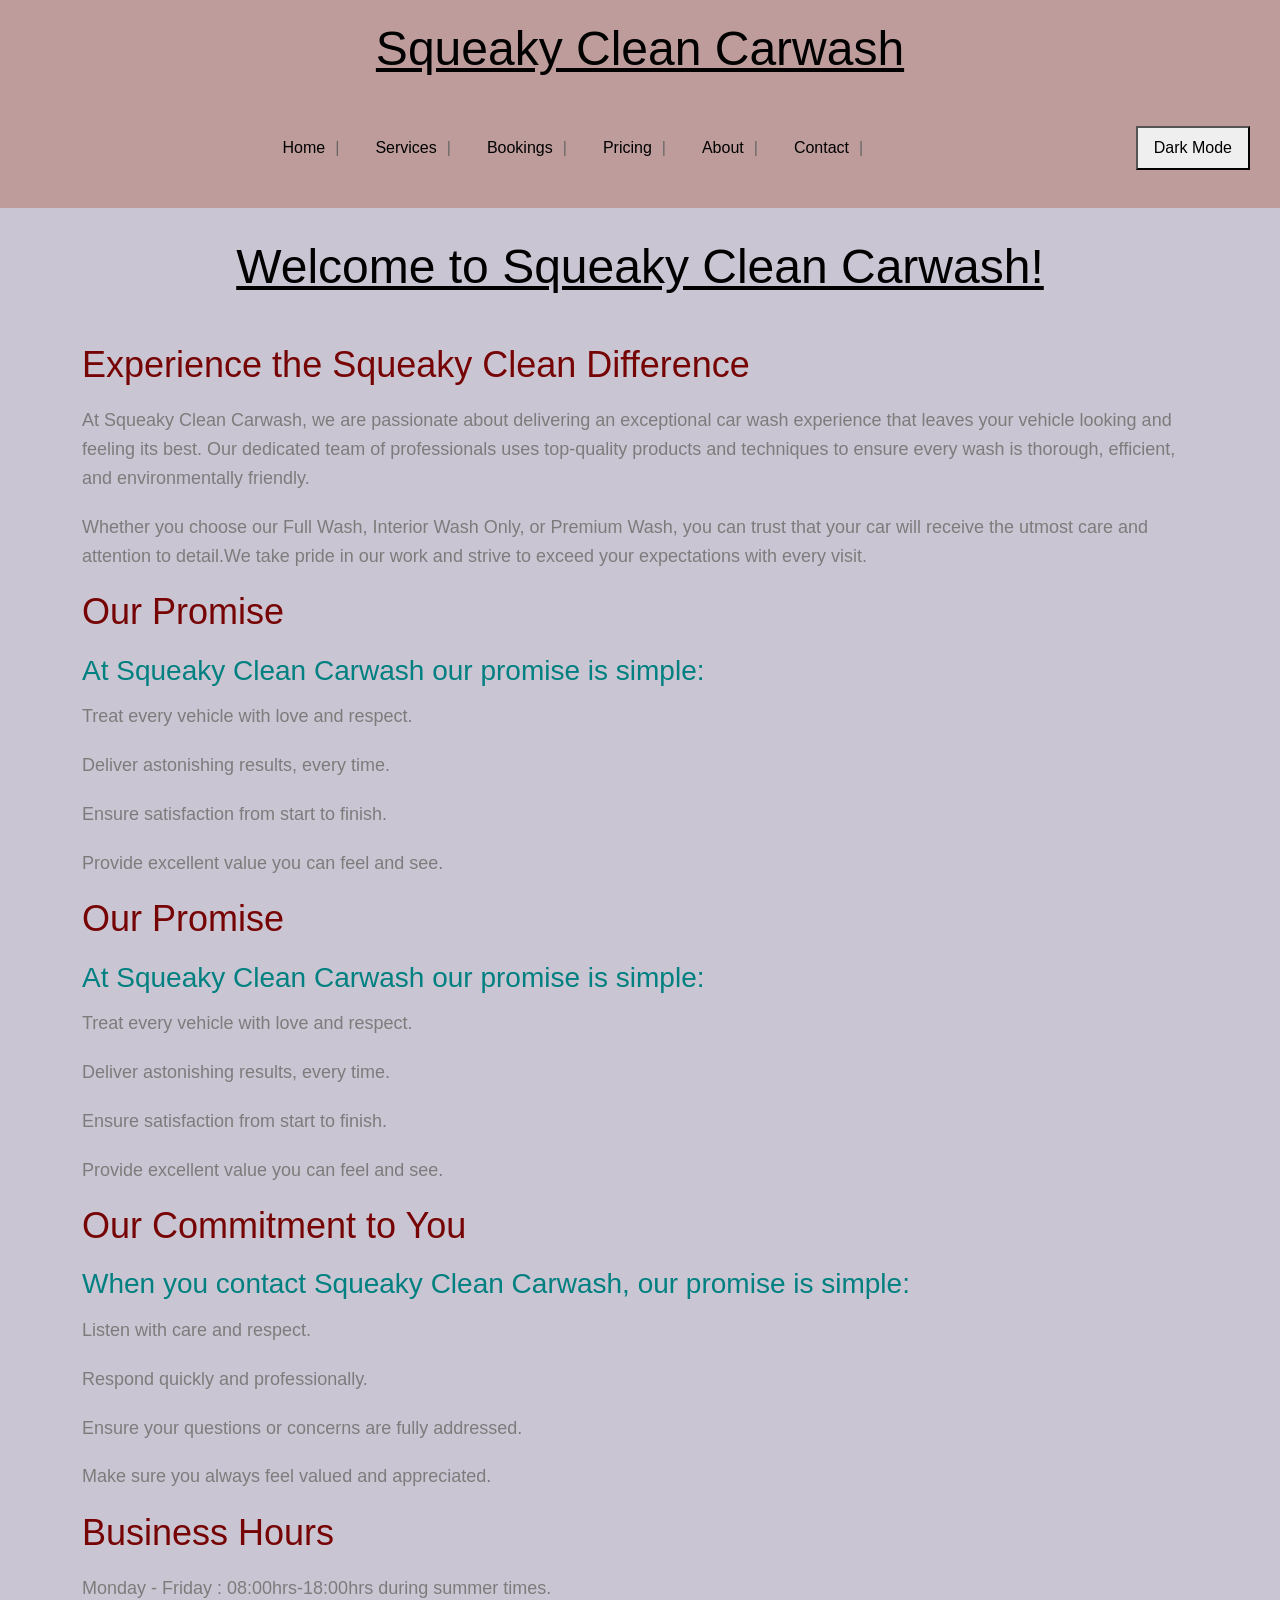
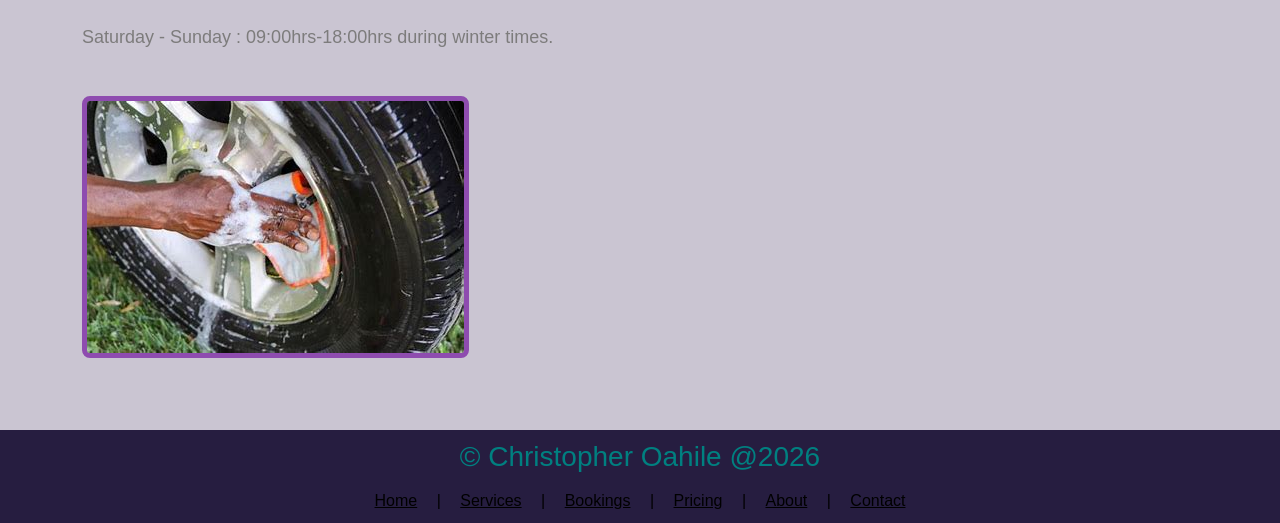
<file: index.html>
<!DOCTYPE html>
<html lang="en">
<head>
    <meta charset="UTF-8">
    <meta name="viewport" content="width=device-width, initial-scale=1.0">
    <title>Squeaky Clean Carwash</title>
        <!-- Bootstrap CSS -->
<link href="https://cdn.jsdelivr.net/npm/bootstrap@5.3.0/dist/css/bootstrap.min.css" rel="stylesheet">
    <link rel="stylesheet" href="styles.css">
</head>
<body>
    <header>
        <h1>Squeaky Clean Carwash</h1>
             <nav class="navbar navbar-expand-lg navbar-dark">
                 <button class="navbar-toggler" type="button" data-bs-toggle="collapse" data-bs-target="#navbarNav" aria-controls="navbarNav" aria-expanded="false" aria-label="Toggle navigation">
                    <span class="navbar-toggler-icon"></span>
                        </button>
                        <div class="collapse navbar-collapse" id="navbarNav">
                            <ul class="navbar-nav">
                            <li class="nav-item">
                           <a class="nav-link" href="index.html">Home</a>
                        </li>
                        <li class="nav-item">
                           <a class="nav-link" href="services.html">Services</a>
                        </li>         
                        <li class="nav-item">
                           <a class="nav-link" href="bookings.html">Bookings</a>
                        </li>
                        <li class="nav-item">
                           <a class="nav-link" href="pricing.html">Pricing</a>
                        </li>
                        <li class="nav-item">
                           <a class="nav-link" href="about.html">About</a>
                        </li>
                        <li class="nav-item">
                          <a class="nav-link" href="contact.html">Contact</a>
                        </li> 
              </div>
                      <!-- your nav links -->
        <button id="theme-toggle"> Dark Mode</button>  <!-- ADD THIS -->
    </nav>
    <!-- rest of your page... -->
       </nav>
    </header>
        <h1>Welcome to Squeaky Clean Carwash!</h1>
     <main class="container my-5">
        <h2>Experience the Squeaky Clean Difference</h2>
        <p>At Squeaky Clean Carwash, we are passionate about delivering an exceptional car wash experience that leaves your vehicle looking and feeling its best. Our dedicated team of professionals uses top-quality products and techniques to ensure every wash is thorough, efficient, and environmentally friendly.</p>
        <p>Whether you choose our Full Wash, Interior Wash Only, or Premium Wash, you can trust that your car will receive the utmost care and attention to detail.We take pride in our work and strive to exceed your expectations with every visit.</p>
        <h2>Our Promise</h2>
        <h3>At Squeaky Clean Carwash our promise is simple:</h3>
        <p>Treat every vehicle with love and respect.</p>
        <p>Deliver astonishing results, every time.</p>
        <p>Ensure satisfaction from start to finish.</p>
        <p>Provide excellent value you can feel and see.</p>
        
    <h2>Our Promise</h2>
        <h3>At Squeaky Clean Carwash our promise is simple:</h3>
        <p>Treat every vehicle with love and respect.</p>
        <p>Deliver astonishing results, every time.</p>
        <p>Ensure satisfaction from start to finish.</p>
        <p>Provide excellent value you can feel and see.</p>

        <h2>Our Commitment to You</h2>
        <h3>When you contact Squeaky Clean Carwash, our promise is simple:</h3>
        <p>Listen with care and respect.</p>
        <p>Respond quickly and professionally.</p>
        <p>Ensure your questions or concerns are fully addressed.</p>
        <p>Make sure you always feel valued and appreciated.</p>

        <h2>Business Hours </h2>
        <p> Monday - Friday : 08:00hrs-18:00hrs during summer times.</p>
         <p>Saturday - Sunday : 09:00hrs-18:00hrs during winter times.</p>
         <img src="carwash services3.JPG.jpg" alt="Car Wash Image" class="img-fluid my-4">
     </main>
  <footer>
        <h3>&copy; Christopher Oahile @2026</h3>
         <a href="index.html">Home</a> |
            <a href="services.html">Services</a> |
            <a href="bookings.html">Bookings</a> |
            <a href="pricing.html">Pricing</a> |
            <a href="about.html">About</a> |
            <a href="contact.html">Contact</a>
        </ul>
    </nav>
</footer>
<!-- Bootstrap JS and dependencies -->
<script src="https://cdn.jsdelivr.net/npm/@popperjs/core@2.11.6/dist/umd/popper.min.js"></script>
<script src="https://cdn.jsdelivr.net/npm/bootstrap@5.3.0/dist/js/bootstrap.min.js"></script>
<script src="script.js"></script>
</body>
</html>
</file>
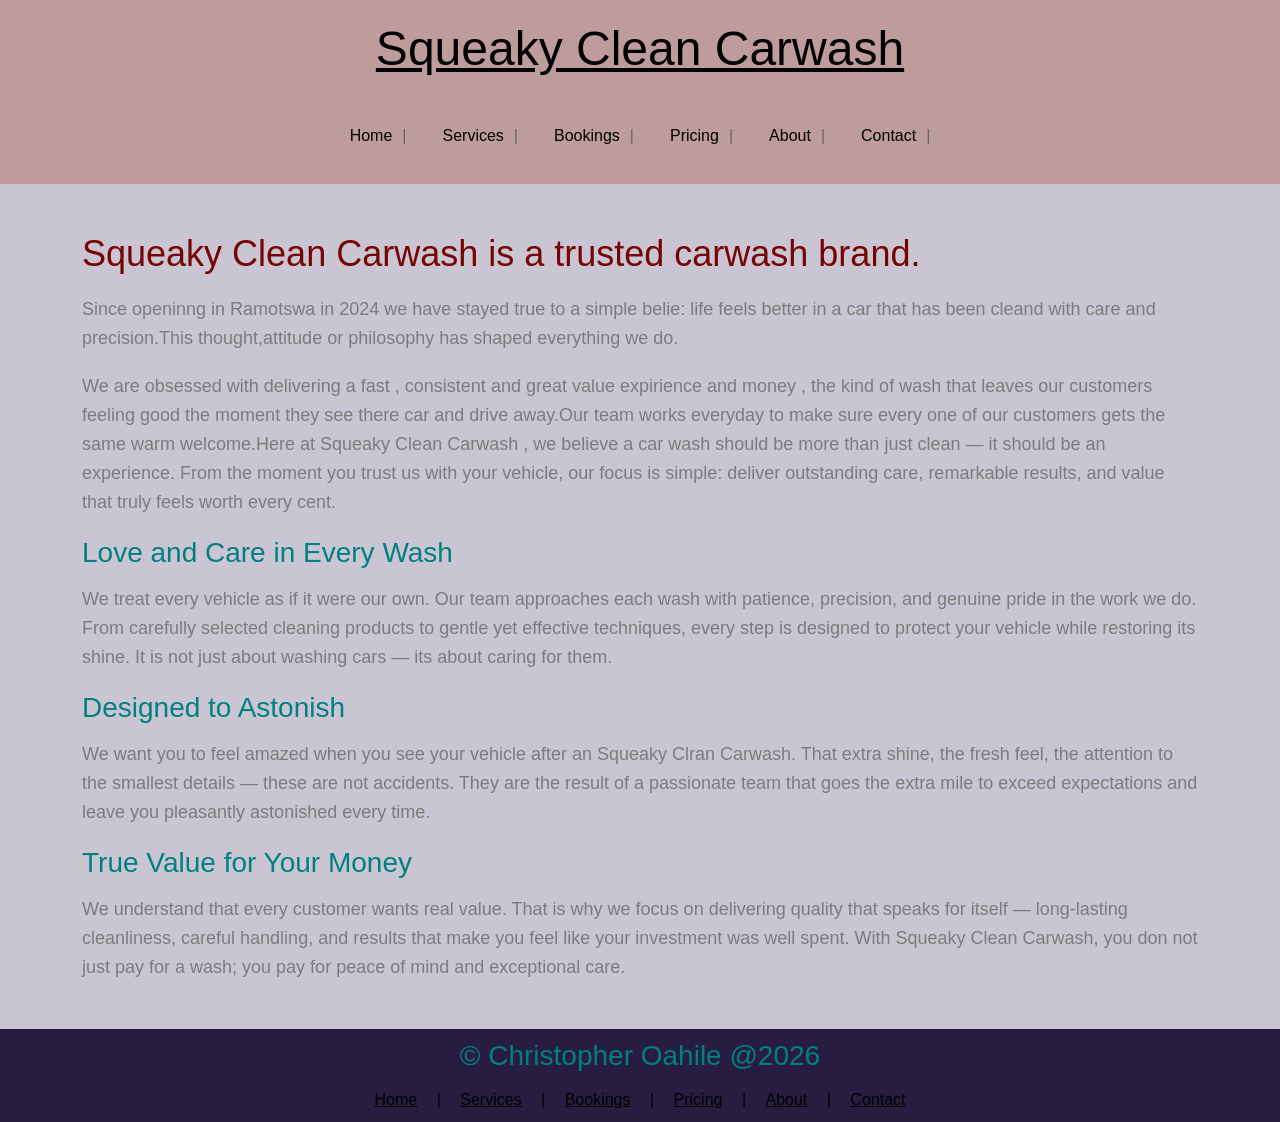
<file: about.html>
<!DOCTYPE html>
<html lang="en">
<head>
    <meta charset="UTF-8">
    <meta name="viewport" content="width=device-width, initial-scale=1.0">
    <title>About Us</title>
        <!-- Bootstrap CSS -->
<link href="https://cdn.jsdelivr.net/npm/bootstrap@5.3.0/dist/css/bootstrap.min.css" rel="stylesheet">
    <link rel="stylesheet" href="styles.css">
</head>
<body>
    <header>
        <h1>Squeaky Clean Carwash</h1>
        <nav class="navbar navbar-expand-lg navbar-dark">
                 <button class="navbar-toggler" type="button" data-bs-toggle="collapse" data-bs-target="#navbarNav" aria-controls="navbarNav" aria-expanded="false" aria-label="Toggle navigation">
                    <span class="navbar-toggler-icon"></span>
                        </button>
                        <div class="collapse navbar-collapse" id="navbarNav">
                            <ul class="navbar-nav">
                            <li class="nav-item">
                           <a class="nav-link" href="index.html">Home</a>
                        </li>
                        <li class="nav-item">
                           <a class="nav-link" href="services.html">Services</a>
                        </li>         
                        <li class="nav-item">
                           <a class="nav-link" href="bookings.html">Bookings</a>
                        </li>
                        <li class="nav-item">
                           <a class="nav-link" href="pricing.html">Pricing</a>
                        </li>
                        <li class="nav-item">
                           <a class="nav-link" href="about.html">About</a>
                        </li>
                        <li class="nav-item">
                          <a class="nav-link" href="contact.html">Contact</a>
                        </li> 
              </div>
    </header>
        <main class="container my-5">
            <h2>Squeaky Clean Carwash is a trusted carwash brand.</h2>
            <p>Since openinng in Ramotswa in 2024 we have stayed true to a simple belie: life feels better in a car that has been cleand with care and precision.This thought,attitude or philosophy has shaped everything we do.</p>
            <p>We are obsessed with delivering a fast , consistent and great value expirience and money , the kind of wash that leaves our customers feeling good the moment they see there car and drive away.Our team works everyday to make sure every one of our customers gets the same warm welcome.Here at Squeaky Clean Carwash , we believe a car wash should be more than just clean — it should be an experience. From the moment you trust us with your vehicle, our focus is simple: deliver outstanding care, remarkable results, and value that truly feels worth every cent.</p>
            <h3>Love and Care in Every Wash</h3>
            <p>We treat every vehicle as if it were our own. Our team approaches each wash with patience, precision, and genuine pride in the work we do. From carefully selected cleaning products to gentle yet effective techniques, every step is designed to protect your vehicle while restoring its shine. It is not just about washing cars — its about caring for them.</p>
            <h3>Designed to Astonish</h3>
            <p>We want you to feel amazed when you see your vehicle after an Squeaky Clran Carwash. That extra shine, the fresh feel, the attention to the smallest details — these are not accidents. They are the result of a passionate team that goes the extra mile to exceed expectations and leave you pleasantly astonished every time.</p>
            <h3>True Value for Your Money</h3>
            <p>We understand that every customer wants real value. That is why we focus on delivering quality that speaks for itself — long-lasting cleanliness, careful handling, and results that make you feel like your investment was well spent. With Squeaky Clean Carwash, you don not just pay for a wash; you pay for peace of mind and exceptional care.</p>
        </main>
    <footer>
        <h3>&copy; Christopher Oahile @2026</h3>
         <a href="index.html">Home</a> |
            <a href="services.html">Services</a> |
            <a href="bookings.html">Bookings</a> |
            <a href="pricing.html">Pricing</a> |
            <a href="about.html">About</a> |
            <a href="contact.html">Contact</a> 
    </footer>
    <!-- Bootstrap JS and dependencies -->
<script src="https://cdn.jsdelivr.net/npm/@popperjs/core@2.11.6/dist/umd/popper.min.js"></script>
<script src="https://cdn.jsdelivr.net/npm/bootstrap@5.3.0/dist/js/bootstrap.min.js"></script>
<script src="script.js"></script>
</body>
</html>
</file>
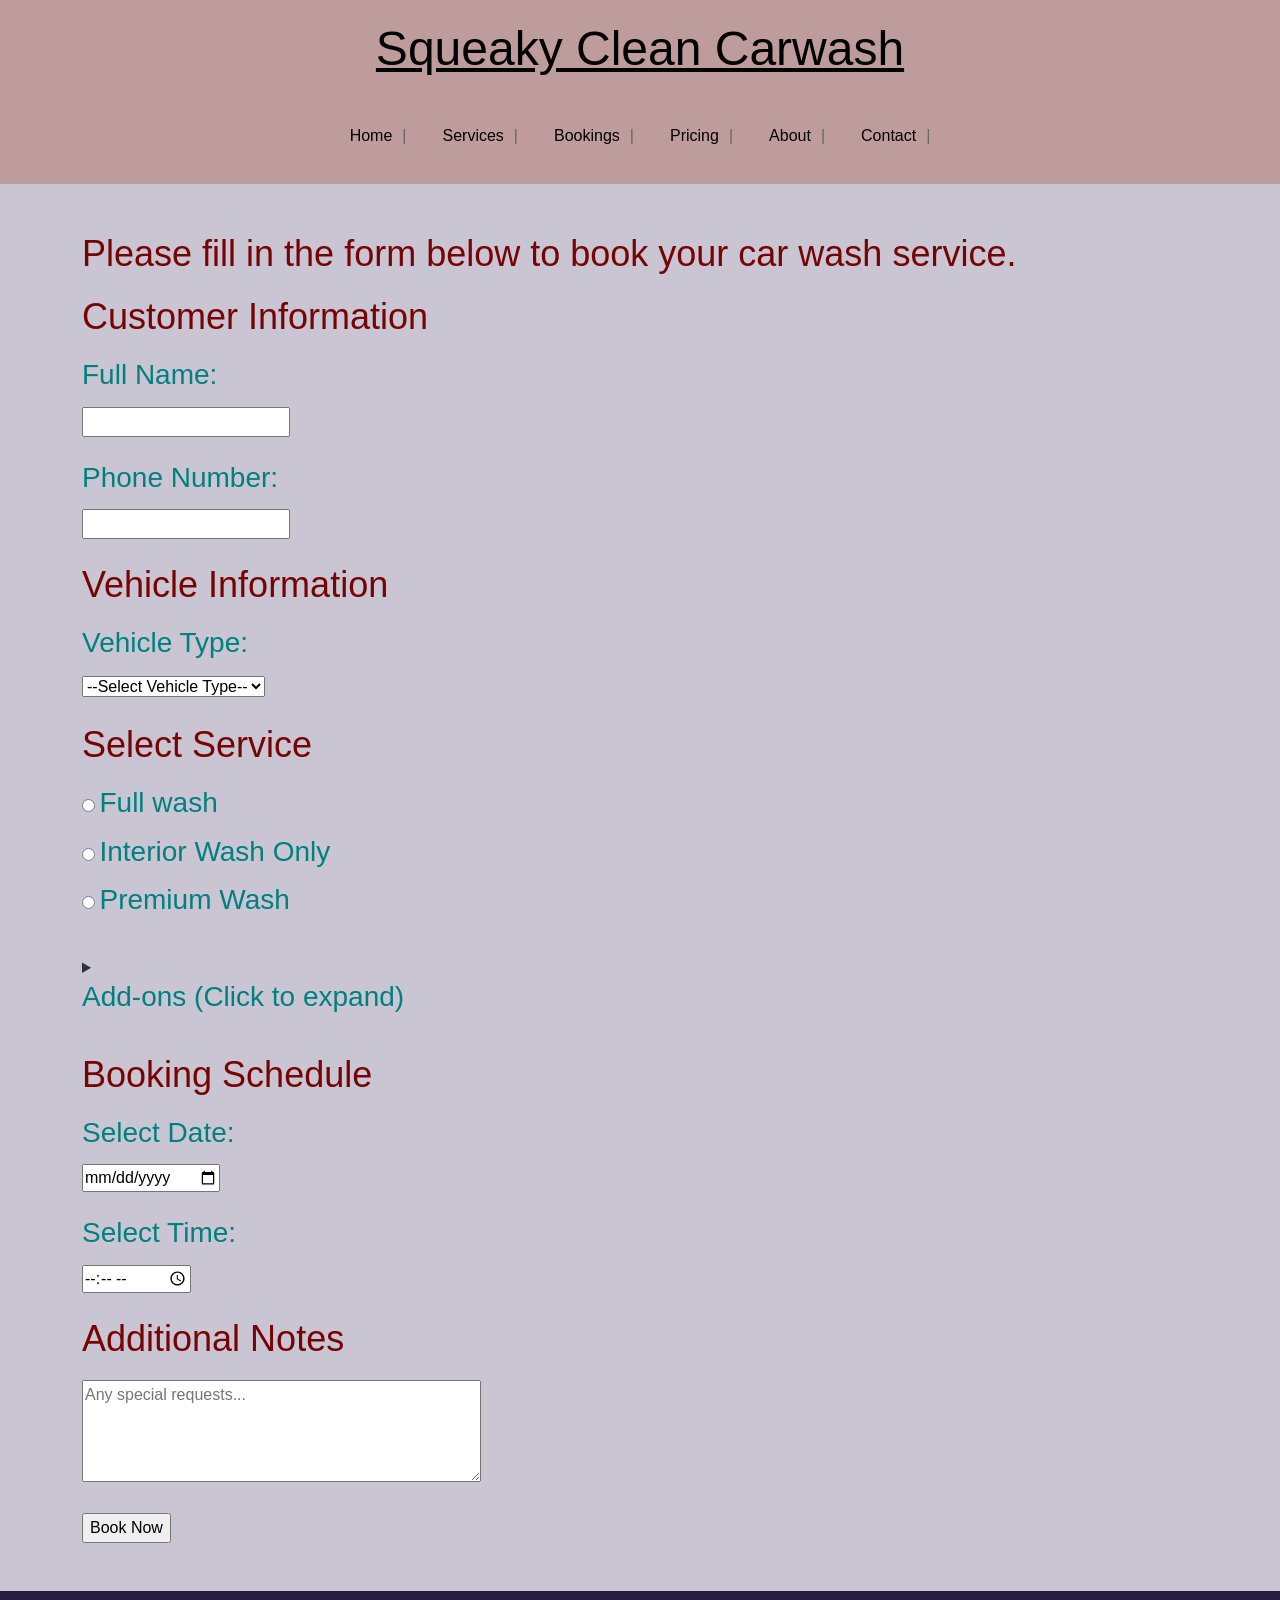
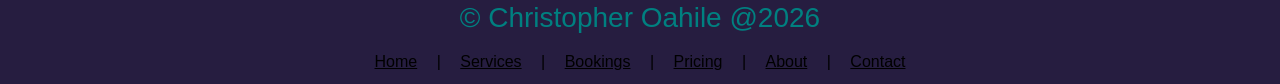
<file: bookings.html>
<!DOCTYPE html>
<html lang="en">
<head>
    <meta charset="UTF-8">
    <meta name="viewport" content="width=device-width, initial-scale=1.0">
    <title>Bookings</title>
        <!-- Bootstrap CSS -->
<link href="https://cdn.jsdelivr.net/npm/bootstrap@5.3.0/dist/css/bootstrap.min.css" rel="stylesheet">
    <link rel="stylesheet" href="styles.css">
</head>
<body>
    <header>
        <h1>Squeaky Clean Carwash</h1>
         <nav class="navbar navbar-expand-lg navbar-dark">
                 <button class="navbar-toggler" type="button" data-bs-toggle="collapse" data-bs-target="#navbarNav" aria-controls="navbarNav" aria-expanded="false" aria-label="Toggle navigation">
                    <span class="navbar-toggler-icon"></span>
                        </button>
                        <div class="collapse navbar-collapse" id="navbarNav">
                            <ul class="navbar-nav">
                            <li class="nav-item">
                           <a class="nav-link" href="index.html">Home</a>
                        </li>
                        <li class="nav-item">
                           <a class="nav-link" href="services.html">Services</a>
                        </li>         
                        <li class="nav-item">
                           <a class="nav-link" href="bookings.html">Bookings</a>
                        </li>
                        <li class="nav-item">
                           <a class="nav-link" href="pricing.html">Pricing</a>
                        </li>
                        <li class="nav-item">
                           <a class="nav-link" href="about.html">About</a>
                        </li>
                        <li class="nav-item">
                          <a class="nav-link" href="contact.html">Contact</a>
                        </li> 
              </div>
        </nav>
    </header>
        <main class="container my-5">

    <h2>Please fill in the form below to book your car wash service.</h2>

    <form action="#" method="post">

        <!-- Personal Details -->
        <h2>Customer Information</h2>

        <label for="name"><h3>Full Name:</h3></label><br>
        <input type="text" id="name" name="name" required><br><br>

        <label for="phone"><h3>Phone Number:</h3></label><br>
        <input type="tel" id="phone" name="phone" required><br><br>

        <!-- Vehicle Details -->
        <h2>Vehicle Information</h2>

        <label for="vehicleType"><h3>Vehicle Type:</h3></label><br>
        <select id="vehicleType" name="vehicleType" required>
            <option value="">--Select Vehicle Type--</option>
            <option value="sedan">Sedan</option>
            <option value="hatchback">Hatchback</option>
            <option value="suv">SUV</option>
            <option value="bakkie">Bakkie</option>
        </select><br><br>

        <!-- Service Selection -->
        <h2>Select Service</h2>

        <input type="radio" id="basic" name="service" value="basic" required>
        <label for="basic"><h3>Full wash</h3></label><br>

        <input type="radio" id="standard" name="service" value="standard">
        <label for="standard"><h3>Interior Wash Only</h3></label><br>

        <input type="radio" id="premium" name="service" value="premium">
        <label for="premium"><h3>Premium Wash</h3></label><br><br>

          <!-- Expandable Add-ons -->
        <details>
            <summary><strong><h3>Add-ons (Click to expand)</h3></strong></summary>
            <br>

            <input type="checkbox" id="paint" name="addons[]" value="paint correction">
            <label for="paint">Paint Correction</label><br>

            <input type="checkbox" id="engine" name="addons[]" value="engine wash">
            <label for="engine">Engine Wash</label><br>

            <input type="checkbox" id="tint" name="addons[]" value="window tinting">
            <label for="tint">Window Tinting</label><br>

            <input type="checkbox" id="oil" name="addons[]" value="oil changing">
            <label for="oil">Oil Changing</label><br><br>
        </details>

        <br>

        <!-- Date & Time -->
        <h2>Booking Schedule</h2>

        <label for="date"><h3>Select Date:</h3></label><br>
        <input type="date" id="date" name="date" required><br><br>

        <label for="time"><h3>Select Time:</h3></label><br>
        <input type="time" id="time" name="time" required><br><br>

        <!-- Extra Notes -->
        <h2>Additional Notes</h2>

        <textarea name="notes" rows="4" cols="40" placeholder="Any special requests..."></textarea><br><br>

        <!-- Submit -->
        <input type="submit" value="Book Now">

    </form>

</body>
</html>
        </main>
    <footer>
        <h3>&copy; Christopher Oahile @2026</h3>
         <a href="index.html">Home</a> |
            <a href="services.html">Services</a> |
            <a href="bookings.html">Bookings</a> |
            <a href="pricing.html">Pricing</a> |
            <a href="about.html">About</a> |
            <a href="contact.html">Contact</a> 
    </footer>
    <!-- Bootstrap JS and dependencies -->
<script src="https://cdn.jsdelivr.net/npm/@popperjs/core@2.11.6/dist/umd/popper.min.js"></script>
<script src="https://cdn.jsdelivr.net/npm/bootstrap@5.3.0/dist/js/bootstrap.min.js"></script>
<script src="script.js"></script>
</body>
</html>
</file>
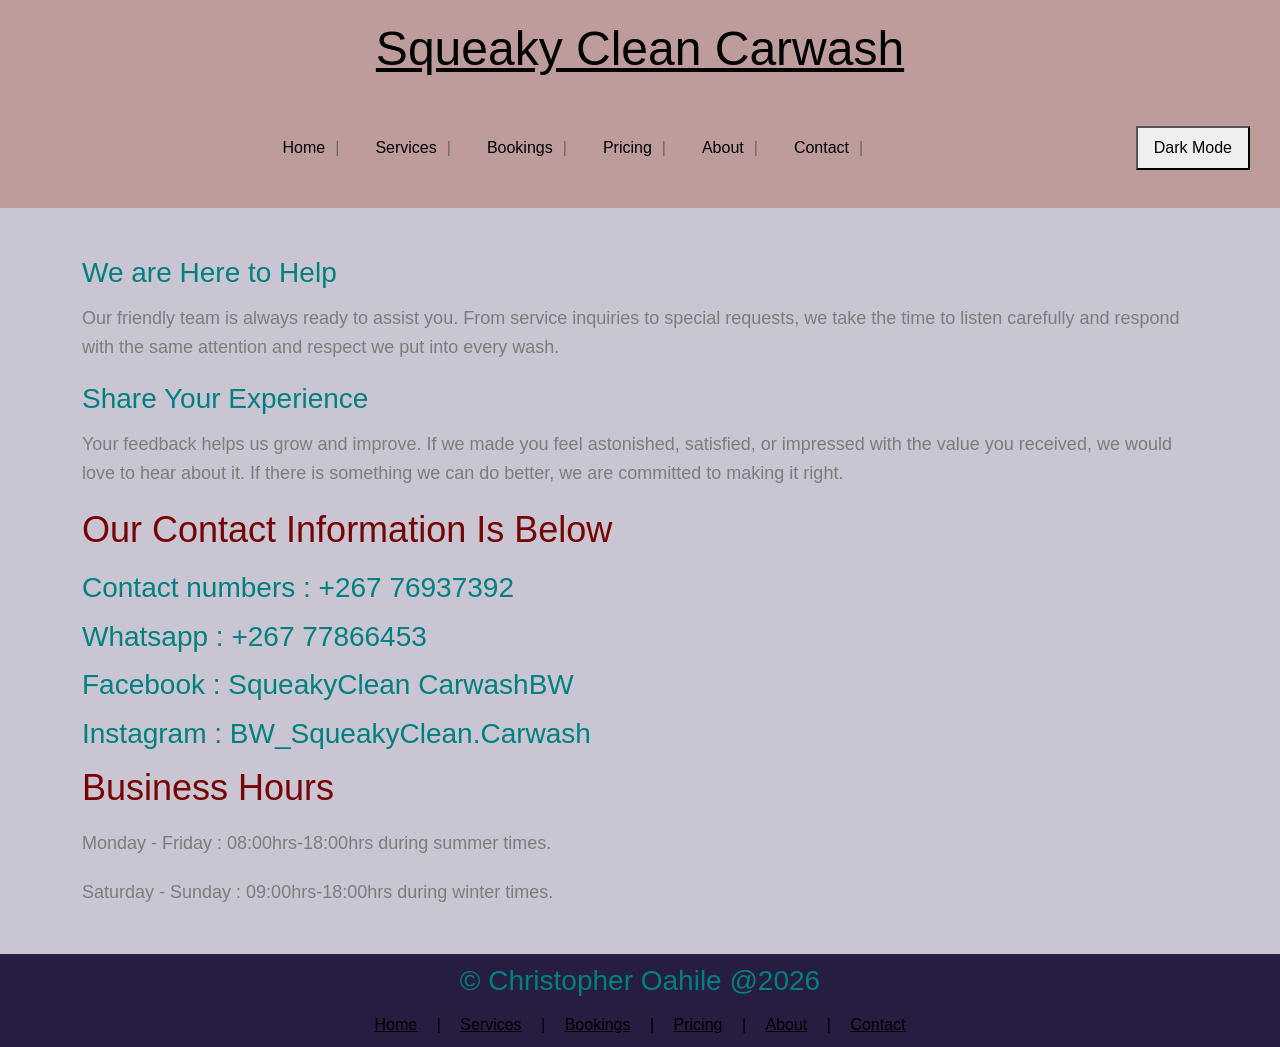
<file: contact.html>
<!DOCTYPE html>
<html lang="en">
<head>
    <meta charset="UTF-8">
    <meta name="viewport" content="width=device-width, initial-scale=1.0">
    <title>Contact Us</title>
        <!-- Bootstrap CSS -->
<link href="https://cdn.jsdelivr.net/npm/bootstrap@5.3.0/dist/css/bootstrap.min.css" rel="stylesheet">
    <link rel="stylesheet" href="styles.css">
</head>
<body>
    <header>
        <h1>Squeaky Clean Carwash</h1>
          <nav class="navbar navbar-expand-lg navbar-dark">
                 <button class="navbar-toggler" type="button" data-bs-toggle="collapse" data-bs-target="#navbarNav" aria-controls="navbarNav" aria-expanded="false" aria-label="Toggle navigation">
                    <span class="navbar-toggler-icon"></span>
                        </button>
                        <div class="collapse navbar-collapse" id="navbarNav">
                            <ul class="navbar-nav">
                            <li class="nav-item">
                           <a class="nav-link" href="index.html">Home</a>
                        </li>
                        <li class="nav-item">
                           <a class="nav-link" href="services.html">Services</a>
                        </li>         
                        <li class="nav-item">
                           <a class="nav-link" href="bookings.html">Bookings</a>
                        </li>
                        <li class="nav-item">
                           <a class="nav-link" href="pricing.html">Pricing</a>
                        </li>
                        <li class="nav-item">
                           <a class="nav-link" href="about.html">About</a>
                        </li>
                        <li class="nav-item">
                          <a class="nav-link" href="contact.html">Contact</a>
                        </li> 
              </div>
               <!-- your nav links -->
        <button id="theme-toggle"> Dark Mode</button>  <!-- ADD THIS -->
    </nav>
    <!-- rest of your page... -->
        </nav>
     </header> 
        <main class="container my-5">
            <h3>We are Here to Help</h3>
            <p>Our friendly team is always ready to assist you. From service inquiries to special requests, we take the time to listen carefully and respond with the same attention and respect we put into every wash.</p>
            <h3>Share Your Experience</h3>
            <p>Your feedback helps us grow and improve. If we made you feel astonished, satisfied, or impressed with the value you received, we would love to hear about it. If there is something we can do better, we are committed to making it right.</p>
            <h2>Our Contact Information Is Below</h2>
            <h3>Contact numbers : +267 76937392</h3>
            <h3>Whatsapp : +267 77866453</h3>
            <h3>Facebook : SqueakyClean CarwashBW</h3>
            <h3>Instagram : BW_SqueakyClean.Carwash</h3>
            <h2>Business Hours </h2>
            <p> Monday - Friday : 08:00hrs-18:00hrs during summer times.</p>
            <p>Saturday - Sunday : 09:00hrs-18:00hrs during winter times.</p>
        </main>
    <footer>
        <h3>&copy; Christopher Oahile @2026</h3>
         <a href="index.html">Home</a> |
            <a href="services.html">Services</a> |
            <a href="bookings.html">Bookings</a> |
            <a href="pricing.html">Pricing</a> |
            <a href="about.html">About</a> |
            <a href="contact.html">Contact</a> 
    </footer>
    <!-- Bootstrap JS and dependencies -->
<script src="https://cdn.jsdelivr.net/npm/@popperjs/core@2.11.6/dist/umd/popper.min.js"></script>
<script src="https://cdn.jsdelivr.net/npm/bootstrap@5.3.0/dist/js/bootstrap.min.js"></script>
<script src="script.js"></script>
</body>
</html>
</file>
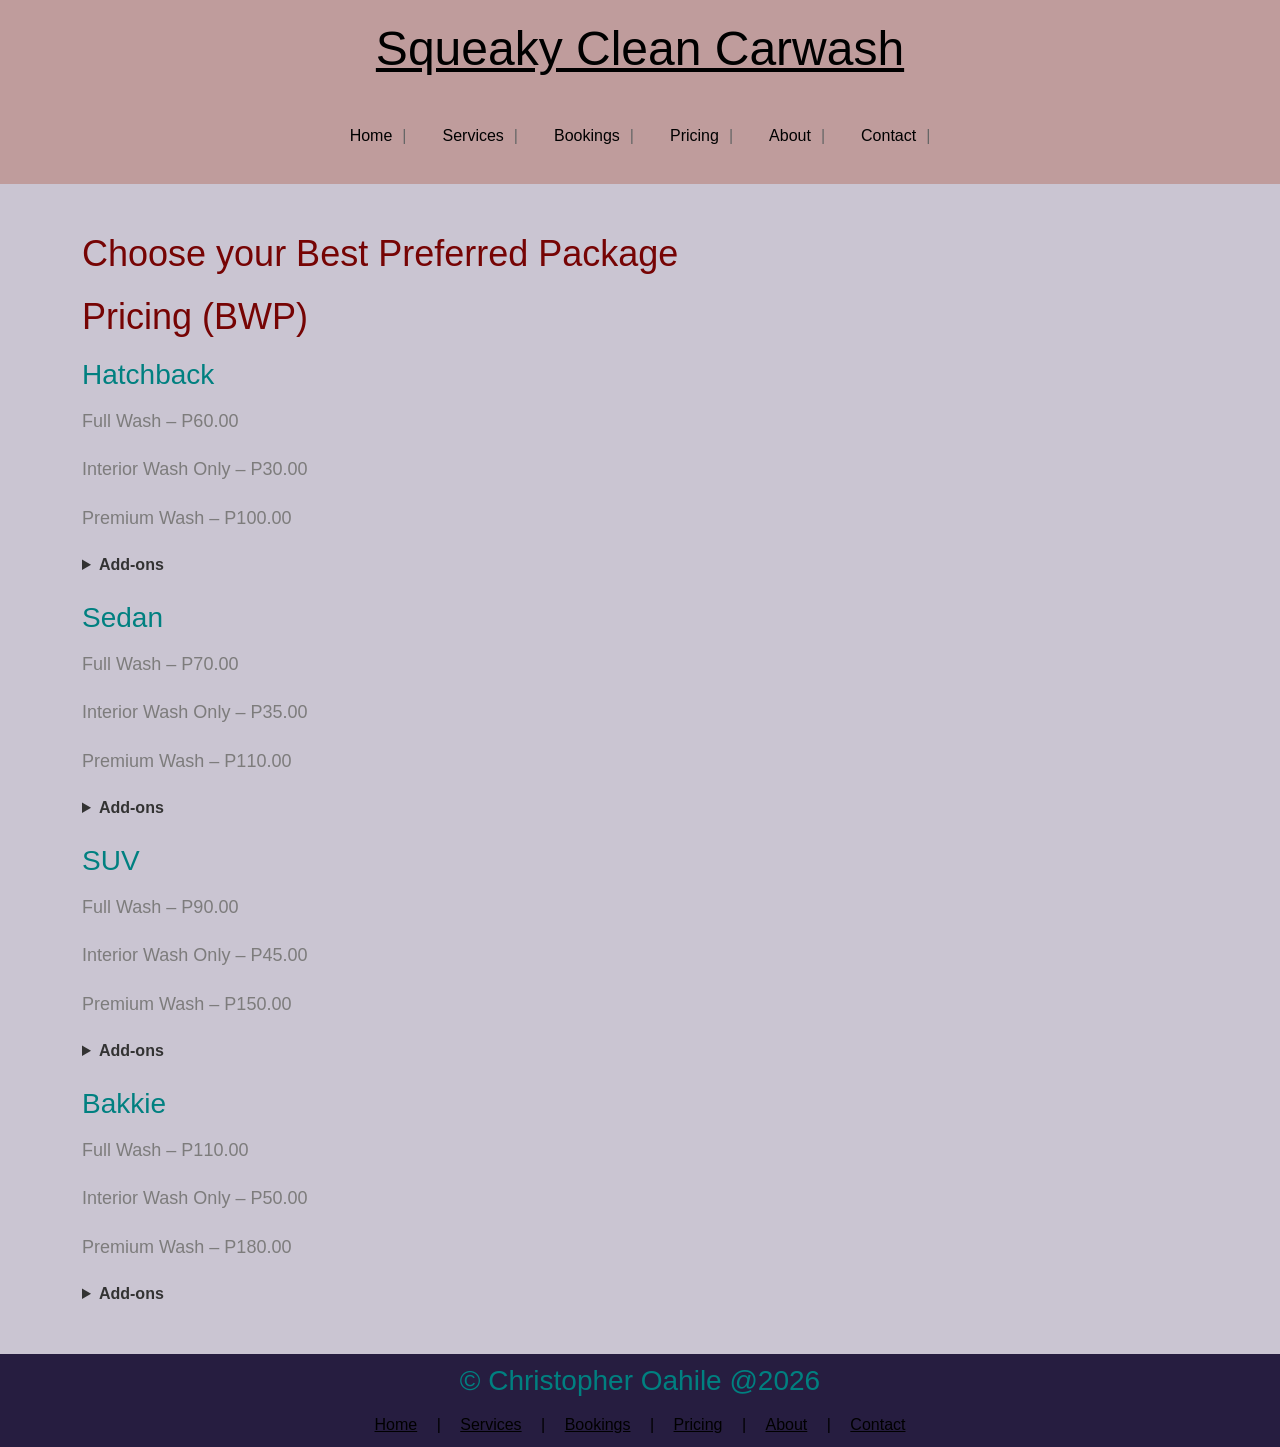
<file: pricing.html>
<!DOCTYPE html>
<html lang="en">
<head>
    <meta charset="UTF-8">
    <meta name="viewport" content="width=device-width, initial-scale=1.0">
    <title>Pricing</title>
        <!-- Bootstrap CSS -->
<link href="https://cdn.jsdelivr.net/npm/bootstrap@5.3.0/dist/css/bootstrap.min.css" rel="stylesheet">
    <link rel="stylesheet" href="styles.css">
</head>
<body>
    <header>
        <h1>Squeaky Clean Carwash</h1>
         <nav class="navbar navbar-expand-lg navbar-dark">
                 <button class="navbar-toggler" type="button" data-bs-toggle="collapse" data-bs-target="#navbarNav" aria-controls="navbarNav" aria-expanded="false" aria-label="Toggle navigation">
                    <span class="navbar-toggler-icon"></span>
                        </button>
                        <div class="collapse navbar-collapse" id="navbarNav">
                            <ul class="navbar-nav">
                            <li class="nav-item">
                           <a class="nav-link" href="index.html">Home</a>
                        </li>
                        <li class="nav-item">
                           <a class="nav-link" href="services.html">Services</a>
                        </li>         
                        <li class="nav-item">
                           <a class="nav-link" href="bookings.html">Bookings</a>
                        </li>
                        <li class="nav-item">
                           <a class="nav-link" href="pricing.html">Pricing</a>
                        </li>
                        <li class="nav-item">
                           <a class="nav-link" href="about.html">About</a>
                        </li>
                        <li class="nav-item">
                          <a class="nav-link" href="contact.html">Contact</a>
                        </li> 
              </div>
        </nav>
    </header>
        <main class="container my-5">
        <h2>Choose your Best Preferred Package</h2>
        <h2>Pricing (BWP)</h2>

<h3>Hatchback</h3>
<p>Full Wash – P60.00</p>
<p>Interior Wash Only – P30.00</p>
<p>Premium Wash – P100.00</p>

<details>
    <summary><strong>Add-ons</strong></summary>
    <p>Paint Correction</p>
    <p>Engine Wash</p>
    <p>Window Tinting</p>
    <p>Oil Changing</p>
</details>

<br>

<h3>Sedan</h3>
<p>Full Wash – P70.00</p>
<p>Interior Wash Only – P35.00</p>
<p>Premium Wash – P110.00</p>

<details>
    <summary><strong>Add-ons</strong></summary>
    <p>Paint Correction</p>
    <p>Engine Wash</p>
    <p>Window Tinting</p>
    <p>Oil Changing</p>
</details>

<br>

<h3>SUV</h3>
<p>Full Wash – P90.00</p>
<p>Interior Wash Only – P45.00</p>
<p>Premium Wash – P150.00</p>

<details>
    <summary><strong>Add-ons</strong></summary>
    <p>Paint Correction</p>
    <p>Engine Wash</p>
    <p>Window Tinting</p>
    <p>Oil Changing</p>
</details>

<br>

<h3>Bakkie</h3>
<p>Full Wash – P110.00</p>
<p>Interior Wash Only – P50.00</p>
<p>Premium Wash – P180.00</p>

<details>
    <summary><strong>Add-ons</strong></summary>
    <p>Paint Correction</p>
    <p>Engine Wash</p>
    <p>Window Tinting</p>
    <p>Oil Changing</p>
</details>
        </main>
     <footer>
        <h3>&copy; Christopher Oahile @2026</h3>
         <a href="index.html">Home</a> |
            <a href="services.html">Services</a> |
            <a href="bookings.html">Bookings</a> |
            <a href="pricing.html">Pricing</a> |
            <a href="about.html">About</a> |
            <a href="contact.html">Contact</a> 
    </footer>
    <!-- Bootstrap JS and dependencies -->
<script src="https://cdn.jsdelivr.net/npm/@popperjs/core@2.11.6/dist/umd/popper.min.js"></script>
<script src="https://cdn.jsdelivr.net/npm/bootstrap@5.3.0/dist/js/bootstrap.min.js"></script>
<script src="script.js"></script>
</body>
</html>
</file>
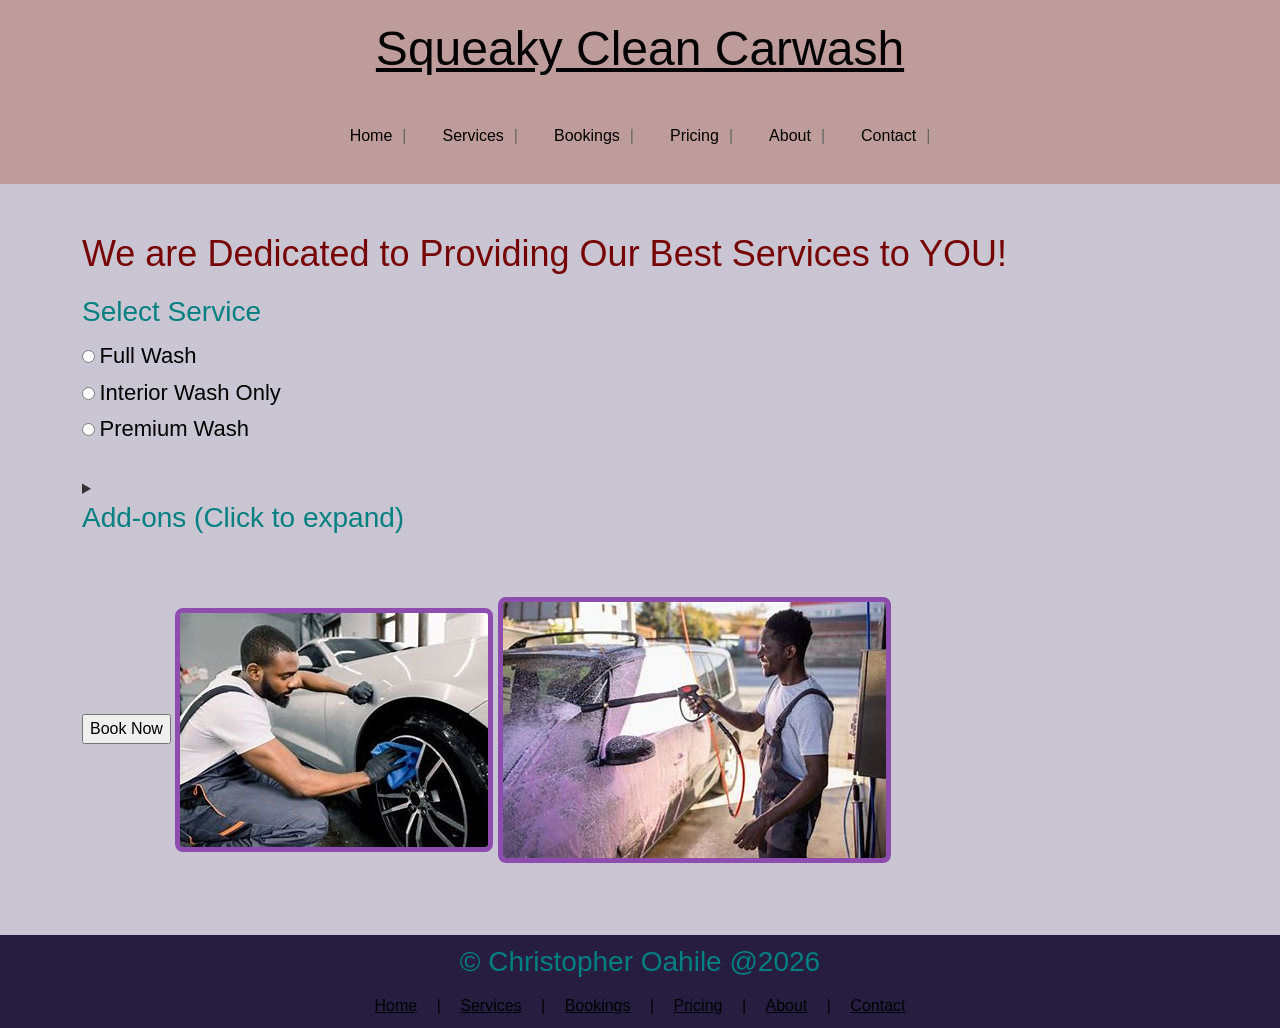
<file: services.html>
<!DOCTYPE html>
<html lang="en">
<head>
    <meta charset="UTF-8">
    <meta name="viewport" content="width=device-width, initial-scale=1.0">
    <title>Services</title>
        <!-- Bootstrap CSS -->
<link href="https://cdn.jsdelivr.net/npm/bootstrap@5.3.0/dist/css/bootstrap.min.css" rel="stylesheet">
    <link rel="stylesheet" href="styles.css">
</head>
</head>
<body>
    <header>
            <h1>Squeaky Clean Carwash</h1>
            <nav class="navbar navbar-expand-lg navbar-dark">
                 <button class="navbar-toggler" type="button" data-bs-toggle="collapse" data-bs-target="#navbarNav" aria-controls="navbarNav" aria-expanded="false" aria-label="Toggle navigation">
                    <span class="navbar-toggler-icon"></span>
                        </button>
                        <div class="collapse navbar-collapse" id="navbarNav">
                            <ul class="navbar-nav">
                            <li class="nav-item">
                           <a class="nav-link" href="index.html">Home</a>
                        </li>
                        <li class="nav-item">
                           <a class="nav-link" href="services.html">Services</a>
                        </li>         
                        <li class="nav-item">
                           <a class="nav-link" href="bookings.html">Bookings</a>
                        </li>
                        <li class="nav-item">
                           <a class="nav-link" href="pricing.html">Pricing</a>
                        </li>
                        <li class="nav-item">
                           <a class="nav-link" href="about.html">About</a>
                        </li>
                        <li class="nav-item">
                          <a class="nav-link" href="contact.html">Contact</a>
                        </li> 
              </div>
       </nav>
    </header>
        <main class="container my-5">
             <h2>We are Dedicated to Providing Our Best Services to YOU!</h2>
            <!-- Service Selection -->
        <h3>Select Service</h3>

        <input type="radio" id="basic" name="service" value="basic" required>
        <label for="basic"><h4>Full Wash</h4></label><br>

        <input type="radio" id="standard" name="service" value="standard">
        <label for="standard"><h4>Interior Wash Only</h4></label><br>

        <input type="radio" id="premium" name="service" value="premium">
        <label for="premium"><h4>Premium Wash</h4></label><br><br>

          <!-- Expandable Add-ons -->
        <details>
            <summary><strong><h3>Add-ons (Click to expand)</h3></strong></summary>
            <br>

            <input type="checkbox" id="paint" name="addons[]" value="paint correction">
            <label for="paint">Paint Correction</label><br>

            <input type="checkbox" id="engine" name="addons[]" value="engine wash">
            <label for="engine">Engine Wash</label><br>

            <input type="checkbox" id="tint" name="addons[]" value="window tinting">
            <label for="tint">Window Tinting</label><br>

            <input type="checkbox" id="oil" name="addons[]" value="oil changing">
            <label for="oil">Oil Changing</label><br><br>
        </details>

        <br>
          <!-- Submit -->
        <input type="submit" value="Book Now">

        <img src="carwash services1.JPG.jpg" alt="Car Wash Services Image" class="img-fluid my-4">
        <img src="carwash services2.JPG.jpg" alt="Car Wash Services Image" class="img-fluid my-4">
        </main>
     <footer>
        <h3>&copy; Christopher Oahile @2026</h3>
         <a href="index.html">Home</a> |
            <a href="services.html">Services</a> |
            <a href="bookings.html">Bookings</a> |
            <a href="pricing.html">Pricing</a> |
            <a href="about.html">About</a> |
            <a href="contact.html">Contact</a> 
    </footer>
    <!-- Bootstrap JS and dependencies -->
<script src="https://cdn.jsdelivr.net/npm/@popperjs/core@2.11.6/dist/umd/popper.min.js"></script>
<script src="https://cdn.jsdelivr.net/npm/bootstrap@5.3.0/dist/js/bootstrap.min.js"></script>
<script src="script.js"></script>
</body>
</html>
</file>
<file: styles.css>
body{
    font-family: Arial, sans-serif;
    margin: 0;
    padding: 0;
    background-color: #cac5d2;
}
p {
    color: #7d7c7c;
    font-size: 18px;
    line-height: 1.6;
    margin-bottom: 20px;
    border-radius: 5px;
}
h1 {
    color: #000000;
    font-size: 48px;
    margin-bottom: 30px;
    text-decoration: underline;
    text-align: center;
}
h2 {
    color: #760404;
    font-size: 36px;
    margin-bottom: 20px;
}
h3 {
    color: #008080;
    font-size: 28px;
    margin-bottom: 15px;

}

header {
    background-color:#bf9c9c;
    padding: 20px;
    text-align: center;
    margin-bottom: 30px;
}
nav a {
    color: #000000;
    text-decoration: underline;
    margin: 0 10px;
    padding: 5px 10px;
    border-radius: 5px;
    transition: background-color 0.3s, color 0.3s;
}
nav a:hover {
    background-color: #a53d3d;
    text-align: center;
    text-decoration: underline;
}
footer {
    color: #000000;
    background-color: #261d40;
    padding: 10px;
    text-align: center;
    margin-top: 30px;
    border-radius: 5px #a25c5c;
}
footer a {
    color: #000000;
    text-decoration: underline;
    margin: 0 5px;
    padding: 5px 10px;
    border-radius: 5px;
    transition: background-color 0.3s, color 0.3s;
}
h4{
    color: #000000;
    font-size: 22px;
    margin-bottom: 10px;
}
img {
    border: 5px solid #8e4caf;
    border-radius: 8px;
}
/* Center nav links */
.navbar-nav {
  margin: 0 auto;          /* centers the whole nav list */
  display: flex;
  justify-content: center; /* aligns items horizontally */
}
/* Neutral black link color */
.navbar-nav .nav-link {
  color: #000000;          /* pure black */
}
/* Add separator after each link */
.navbar-nav .nav-link::after {
  content: "|";            /* separator symbol */
  color: #666666;          /* neutral gray separator */
  margin-left: 10px;
}
/* FIND your existing body {} block and add transition: */
body {
    font-family: Arial, sans-serif;  /* already there */
    background-color:  #cac5d2;       /* already there */
    color: #333;                     /* already there */
    transition: background-color 0.3s, color 0.3s;  /* ADD THIS LINE */
}

/* Then paste these NEW blocks at the BOTTOM of styles.css */
body.dark-mode {
    background-color: #333333;
    color: #f9f9f9;
}
body.dark-mode nav { background-color: #222222; }
#theme-toggle { padding: 8px 16px; cursor: pointer; margin: 10px;
 }
</file>
